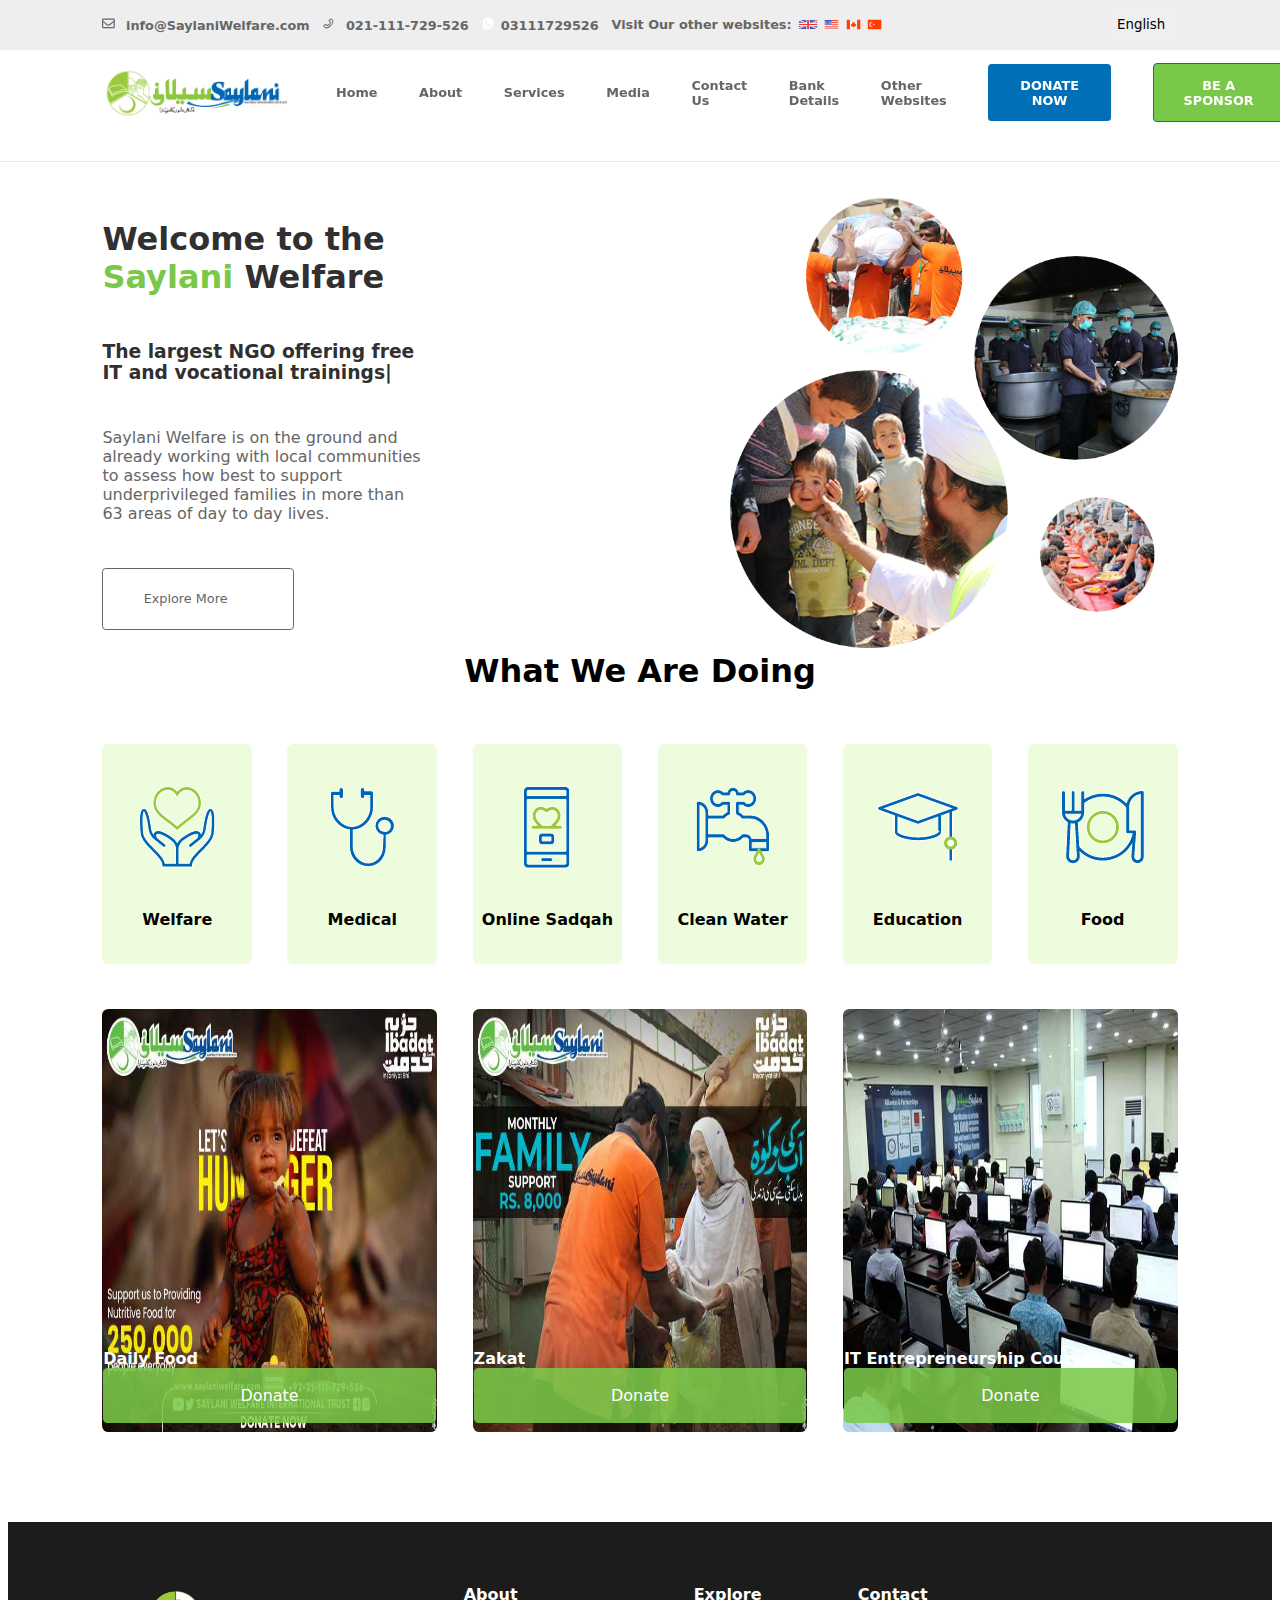
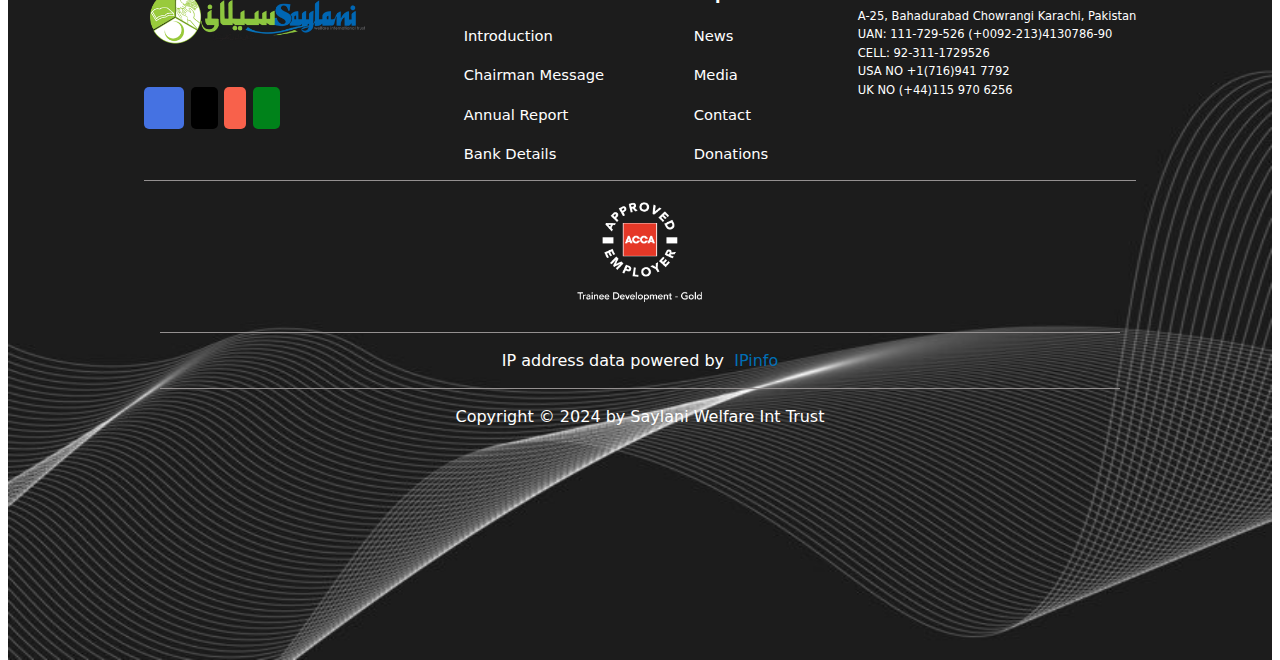
<file: index.html>
<!DOCTYPE html>
<html lang="en">

<head>
    <meta charset="UTF-8">
    <meta name="viewport" content="width=device-width, initial-scale=1.0">
    <title>Saylani Welfare Trust</title>
    <link rel="shortcut icon" href="./img/favicon-smit.png" type="image/x-icon">
    <link rel="stylesheet" href="./style.css">
    <link rel="stylesheet" href="https://cdnjs.cloudflare.com/ajax/libs/font-awesome/6.5.1/css/all.min.css"
        integrity="sha512-DTOQO9RWCH3ppGqcWaEA1BIZOC6xxalwEsw9c2QQeAIftl+Vegovlnee1c9QX4TctnWMn13TZye+giMm8e2LwA=="
        crossorigin="anonymous" referrerpolicy="no-referrer" />
</head>

<body>
    <header>
        <nav>
            <div class="t-nav-l">
                <div class="t-nav">
                    <ol>
                        <li><a href="#"><svg stroke="currentColor" fill="currentColor" stroke-width="0"
                                    viewBox="0 0 512 512" class="envelop" height="1em" width="1em"
                                    xmlns="http://www.w3.org/2000/svg">
                                    <path
                                        d="M464 64H48C21.49 64 0 85.49 0 112v288c0 26.51 21.49 48 48 48h416c26.51 0 48-21.49 48-48V112c0-26.51-21.49-48-48-48zm0 48v40.805c-22.422 18.259-58.168 46.651-134.587 106.49-16.841 13.247-50.201 45.072-73.413 44.701-23.208.375-56.579-31.459-73.413-44.701C106.18 199.465 70.425 171.067 48 152.805V112h416zM48 400V214.398c22.914 18.251 55.409 43.862 104.938 82.646 21.857 17.205 60.134 55.186 103.062 54.955 42.717.231 80.509-37.199 103.053-54.947 49.528-38.783 82.032-64.401 104.947-82.653V400H48z">
                                    </path>
                                </svg> info@SaylaniWelfare.com</a></li>
                        <li><a href="#"><svg stroke="currentColor" fill="currentColor" stroke-width="0"
                                    viewBox="0 0 1024 1024" class="Phone" height="1em" width="1em"
                                    xmlns="http://www.w3.org/2000/svg">
                                    <path
                                        d="M877.1 238.7L770.6 132.3c-13-13-30.4-20.3-48.8-20.3s-35.8 7.2-48.8 20.3L558.3 246.8c-13 13-20.3 30.5-20.3 48.9 0 18.5 7.2 35.8 20.3 48.9l89.6 89.7a405.46 405.46 0 0 1-86.4 127.3c-36.7 36.9-79.6 66-127.2 86.6l-89.6-89.7c-13-13-30.4-20.3-48.8-20.3a68.2 68.2 0 0 0-48.8 20.3L132.3 673c-13 13-20.3 30.5-20.3 48.9 0 18.5 7.2 35.8 20.3 48.9l106.4 106.4c22.2 22.2 52.8 34.9 84.2 34.9 6.5 0 12.8-.5 19.2-1.6 132.4-21.8 263.8-92.3 369.9-198.3C818 606 888.4 474.6 910.4 342.1c6.3-37.6-6.3-76.3-33.3-103.4zm-37.6 91.5c-19.5 117.9-82.9 235.5-178.4 331s-213 158.9-330.9 178.4c-14.8 2.5-30-2.5-40.8-13.2L184.9 721.9 295.7 611l119.8 120 .9.9 21.6-8a481.29 481.29 0 0 0 285.7-285.8l8-21.6-120.8-120.7 110.8-110.9 104.5 104.5c10.8 10.8 15.8 26 13.3 40.8z">
                                    </path>
                                </svg> 021-111-729-526</a></li>
                        <li><a href="#" class="wt"><img src="./img/wattsapp.svg" alt="wattsapp.svg ">03111729526
                            </a></li>
                        <li><a href="#"><span>Visit Our other websites: <img src="./img/uk-f.png" alt="uk-f.png"
                                        width="20px" height="15px"><img src="./img/usa-f.png" alt="uk-f.png"
                                        width="15px"><img src="./img/canada-f.png" width="15px" alt="uk-f.png"><img
                                        src="./img/turkey-f.png" alt="uk-f.png" width="15px"></span></a></li>
                    </ol>
                    <div class="drop-d"><select name="lang" id="lang">
                            <option value="english">English</option>
                            <option value="urdu">اردو</option>
                            <option value="Türkiye">Türkiye</option>
                        </select></div>
                </div>
            </div>
            <div class="b-nav">
                <div class="b-nav-item">
                    <img src="./img/saylani-logo.png" alt="saylani-logo.png">
                    <a href="#">Home</a>
                    <a href="#">About</a>
                    <a href="#">Services</a>
                    <a href="#">Media</a>
                    <a href="#">Contact Us</a>
                    <a href="#">Bank Details</a>
                    <a href="#">Other Websites</a>
                    <a href="#" class="d-n">DONATE NOW</a>
                    <a href="#" class="b-s">BE A SPONSOR</a>
                    <div class="br"><img src="./img/bars-removebg-preview.png" alt="bars.png"></div>
                </div>
            </div>
        </nav>
    </header>
    <!-- hero start  -->
    <div class="hero">
        <div class="hero-item">
            <div class="l">
                <h1>Welcome to the
                    <span>Saylani</span> Welfare
                </h1>
                <h3>The largest NGO offering free IT and vocational trainings|</h3>
                <p>Saylani Welfare is on the ground and already working with local communities to assess how best to
                    support
                    underprivileged families in more than 63 areas of day to day lives.</p>
                <div class="btn"><a href="#">Explore More</a><i class="fa-solid fa-arrow-right-long"></i></div>
            </div>
            <div class="r"><img src="./img/hero-img.png" alt="hero-img.png"></div>
        </div>
    </div>
    <!-- hero end -->
    <!-- <section>2 -->
    <div class="sec-2">
        <h1>What We Are Doing</h1>
        <div class="c-cont">
            <div class="card">
                <div class="img" style="background-image: url(./img/s2i1.png);"></div>
                <div class="ti">
                    <h4>Welfare</h4>
                </div>
            </div>

            <div class="card">
                <div class="img" style="background-image: url(./img/s2i2.png);"></div>
                <div class="ti">
                    <h4>Medical</h4>
                </div>
            </div>

            <div class="card">
                <div class="img" style="background-image: url(./img/s2i3.png);"></div>
                <div class="ti">
                    <h4>Online Sadqah</h4>
                </div>
            </div>

            <div class="card">
                <div class="img" style="background-image: url(./img/s2i4.png);"></div>
                <div class="ti">
                    <h4>Clean Water
                    </h4>
                </div>
            </div>

            <div class="card">
                <div class="img" style="background-image: url(./img/s2i5.png);"></div>
                <div class="ti">
                    <h4>Education</h4>
                </div>
            </div>

            <div class="card">
                <div class="img" style="background-image: url(./img/s2i6.png);"></div>
                <div class="ti">
                    <h4>Food</h4>
                </div>
            </div>


        </div>
    </div>
    <!-- </section>2 -->

    <!-- <section>3 -->
    <div class="sec-3">
        <div class="c-3-c-cont">
            <a href="#" class="card" style="background-image: url(./img/s-3i1.jpg);">
                <div class="c-dtl">
                    <h4>Daily Food</h4>
                    <p>Donate</p>
                </div>
            </a>

            <a href="#" class="card" style="background-image: url(./img/s-3i2.jpg);">
                <div class="c-dtl">
                    <h4>Zakat</h4>
                    <p>Donate</p>
                </div>
            </a>

            <a href="#" class="card" style="background-image: url(./img/s-3i3.jpg);">
                <div class="c-dtl">
                    <h4>IT Entrepreneurship Courses</h4>
                    <p>Donate</p>
                </div>
            </a>


        </div>
    </div>
    <!-- </section>3 -->

    <!-- <footer> -->
    <footer style="background-image: url(./img/footer\ bg\ img.jpg);">
        <div class="ft-con">
            <div class="one">
                <div class="one-1">
                    <div class="logo"><img src="./img/saylani-logo.png" alt="img/saylani-logo.png"></div>
                    <div class="soc">
                        <a href="#" class="fb"><i class="fa-brands fa-facebook-f"></i></a>
                        <a href="#" class="x"><i class="fa-brands fa-x-twitter"></i></a>
                        <a href="#" class="yt"><i class="fa-brands fa-youtube"></i></a>
                        <a href="#" class="wta"><i class="fa-brands fa-whatsapp"></i></a>
                    </div>
                </div>
                <div class="one-2">
                    <h3>About</h3>
                    <a href="#">Introduction</a>
                    <a href="#">Chairman Message</a>
                    <a href="#">Annual Report</a>
                    <a href="#">Bank Details</a>
                </div>
                <div class="one-3">
                    <h3>Explore</h3>
                    <a href="#">News</a>
                    <a href="#">Media</a>
                    <a href="#">Contact</a>
                    <a href="#">Donations</a>
                </div>
                <div class="one-4">
                    <h3>Contact</h3>
                    <p>A-25, Bahadurabad Chowrangi Karachi, Pakistan</p>
                    <p>UAN: 111-729-526 (+0092-213)4130786-90</p>
                    <p>CELL: 92-311-1729526</p>
                    <p>USA NO +1(716)941 7792</p>
                    <p>UK NO (+44)115 970 6256</p>
                </div>
            </div>
            <div class="two">
                <div class="img"><img src="./img/footer-img-2.png" alt="footer-img-2.png"></div>
            </div>
            <div class="three">
                <p>IP address data powered by&nbsp;<span> IPinfo</span></p>
            </div>
            <div class="four">
                <p>Copyright © 2024 by Saylani Welfare Int Trust</p>
            </div>
        </div>
    </footer>
    <!-- </footer> -->
    <script>alert("For better experience open web\n Responsive for L-mobile & small mobile as well\n I would appreciate your opinion to make this better")</script>
</body>

</html>
</file>
<file: style.css>
* {
  padding: 0px;
  margin: 0px;
  box-sizing: border-box;
  font-family: system-ui, -apple-system, BlinkMacSystemFont, "Segoe UI", Roboto,
    Oxygen, Ubuntu, Cantarell, "Open Sans", "Helvetica Neue", sans-serif;
  /* overflow-x: hidden;git ggggg */
}

header {
  width: 100vw;
  background-color: #fff;
  border-bottom: 1px solid #eceaea;
  font-size: 1vw;
  position: fixed;
  top: 0;
  height: 18vh;
}

@media screen and (max-width: 425px) {
  header {
    position: static;
  }
}

@media screen and (max-width: 768px) {
  header {
    height: 22vh;
  }
}

@media screen and (max-width: 425px) {
  header {
    height: 33vh;
  }
}

@media screen and (max-width: 320px) {
  header {
    height: 35vh;
  }
}

header > nav {
}

header > nav > .t-nav-l {
  background-color: #eee;
}

header > nav > .t-nav-l > .t-nav {
  width: 84vw;
  margin: 0 auto;
  display: flex;
  justify-content: space-between;
  align-items: center;
  height: 5.5vh;
  font-size: 1vw;
  font-weight: 600;
}

@media screen and (max-width: 768px) {
  header > nav > .t-nav-l > .t-nav {
    font-size: 1.6vw;
    width: 90vw;
  }
}

@media screen and (max-width: 425px) {
  header > nav > .t-nav-l > .t-nav {
    width: 95vw;
    height: 20vh;
    font-size: 3vw;
  }
}

@media screen and (max-width: 320px) {
  header > nav > .t-nav-l > .t-nav {
    width: 95vw;
    height: 20vh;
    font-size: 4.5vw;
  }
}

header > nav > .t-nav-l > .t-nav > ol {
  display: flex;
  gap: 1vw;
}

@media screen and (max-width: 425px) {
  header > nav > .t-nav-l > .t-nav > ol {
    display: flex;
    flex-direction: column;
  }
}

@media screen and (max-width: 320px) {
  header > nav > .t-nav-l > .t-nav > ol {
    display: flex;
    flex-direction: column;
  }
}

header > nav > .t-nav-l > .t-nav > ol > li {
  list-style: none;
}

header > nav > .t-nav-l > .t-nav > ol > li > a {
  text-decoration: none;
  color: #666666;
  font-size: 1vw;
}

@media screen and (max-width: 768px) {
  header > nav > .t-nav-l > .t-nav > ol > li > a {
    font-size: 1.64vw;
  }
}

@media screen and (max-width: 425px) {
  header > nav > .t-nav-l > .t-nav > ol > li > a {
    font-size: 3vw;
  }
}

@media screen and (max-width: 320px) {
  header > nav > .t-nav-l > .t-nav > ol > li > a {
    font-size: 5vw;
  }
}
/* ------------- */
header > nav > .t-nav-l > .t-nav > ol > li > a > svg {
  margin-right: 0.5vw;
}

header > nav > .t-nav-l > .t-nav > ol > li > a > svg > path {
}
/* ------------------- */

header > nav > .t-nav-l > .t-nav > ol > li > a > .envelop {
}

header > nav > .t-nav-l > .t-nav > ol > li > a > .Phone {
}

header > nav > .t-nav-l > .t-nav > ol > li > a > img {
  margin-right: 0.5vw;
  width: 1vw;
  background-color: transparent;
  color: transparent;
}

@media screen and (max-width: 425px) {
  header > nav > .t-nav-l > .t-nav > ol > li > a > img {
    width: 5vw;
  }
}

@media screen and (max-width: 320px) {
  header > nav > .t-nav-l > .t-nav > ol > li > a > img {
    width: 5vw;
  }
}

header > nav > .t-nav-l > .t-nav > ol > li > a > span {
  display: flex;
  align-items: center;
  gap: 0.5vw;
}

header > nav > .t-nav-l > .t-nav > ol > li > a > span > img {
}

header > nav > .t-nav-l > .t-nav > .drop-d {
}

header > nav > .t-nav-l > .t-nav > .drop-d > #lang {
  border: none;
  outline: none;
  appearance: none;
  padding: 0.9vw;
}

header > nav > .t-nav-l > .t-nav > .drop-d > #lang > option {
  border: none;
  outline: none;
}

.b-nav {
}

.b-nav > .b-nav-item {
  width: 84vw;
  margin: auto;
  display: flex;
  align-items: center;
  column-gap: 3.25vw;
  margin-top: 1.5vh;
  margin-bottom: 1.5vh;
  font-weight: 600;
  justify-content: space-between;
}

.b-nav > .b-nav-item > img {
  width: 15vw;
}

@media screen and (max-width: 768px) {
  .b-nav > .b-nav-item > img {
    width: 30vw;
  }
}

@media screen and (max-width: 425px) {
  .b-nav > .b-nav-item > img {
    width: 40vw;
  }
}

@media screen and (max-width: 320px) {
  .b-nav > .b-nav-item > img {
    width: 60vw;
  }
}

.b-nav > .b-nav-item > a {
  text-decoration: none;
  color: #666666;
}

@media screen and (max-width: 768px) {
  .b-nav > .b-nav-item > a {
    display: none;
  }
}

@media screen and (max-width: 425px) {
  .b-nav > .b-nav-item > a {
    display: none;
  }
}

@media screen and (max-width: 320px) {
  .b-nav > .b-nav-item > a {
    display: none;
  }
}

.b-nav > .b-nav-item > .d-n {
  background-color: #006fb7;
  color: #fff;
  padding: 1.5vh 2.5vw;
  text-align: center;
  border-radius: 0.3vw;
  border: none;
}

.b-nav > .b-nav-item > .b-s {
  background-color: #7ac849;
  color: #fff;
  padding: 1.5vh 2.35vw;
  text-align: center;
  border-radius: 0.3vw;
  border: 1px solid #006fb7;
}

.b-nav > .b-nav-item > .br {
  display: none;
}

@media screen and (max-width: 768px) {
  .b-nav > .b-nav-item > .br {
    display: block;
  }
  .b-nav > .b-nav-item > .br > img {
    width: 7vw;
    border: 1px solid #666666;
  }
}

@media screen and (max-width: 425px) {
  .b-nav > .b-nav-item > .br {
    display: block;
  }
  .b-nav > .b-nav-item > .br > img {
    width: 12vw;
    border: 1px solid #666666;
  }
}

@media screen and (max-width: 320px) {
  .b-nav > .b-nav-item > .br {
    display: block;
  }
  .b-nav > .b-nav-item > .br > img {
    width: 18vw;
    border: 1px solid #666666;
  }
}

/* <!-- hero start  --> */

.hero {
}

.hero > .hero-item {
  width: 84vw;
  margin: 22vh auto 0 auto;
  display: flex;
  align-items: center;
  justify-content: space-between;
}

@media screen and (max-width: 768px) {
  .hero > .hero-item {
    margin-top: 24vh;
  }
}

@media screen and (max-width: 425px) {
  .hero > .hero-item {
    margin-top: 5vh;
  }
}

.hero > .hero-item > .l {
  width: 25vw;
  display: flex;
  flex-direction: column;
  row-gap: 5vh;
}

@media screen and (max-width: 425px) {
  .hero > .hero-item > .l {
    width: 100vw;
  }
}

.hero > .hero-item > .l > h1 {
  color: #312f2f;
}

.hero > .hero-item > .l > h1 > span {
  color: #7ac849;
}

.hero > .hero-item > .l > h3 {
  color: #312f2f;
}

.hero > .hero-item > .l > p {
}

.hero > .hero-item > .l > p {
  color: #666666;
}

.hero > .hero-item > .l > .btn {
  display: flex;
  column-gap: 2vw;
  border: 1px solid #666666;
  /* align-content: center; */
  justify-content: center;
  padding: 2.5vh 1vw;
  width: 15vw;
  border-radius: 0.3vw;
}

@media screen and (max-width: 768px) {
  .hero > .hero-item > .l > .btn {
    width: 18vw;
  }
}

@media screen and (max-width: 425px) {
  .hero > .hero-item > .l > .btn {
    width: 35vw;
  }
}

@media screen and (max-width: 320px) {
  .hero > .hero-item > .l > .btn {
    width: 40vw;
  }
}

.hero > .hero-item > .l > .btn > a {
  text-decoration: none;
  color: #666666;
  font-size: 1vw;
  text-align: center;
}

@media screen and (max-width: 768px) {
  .hero > .hero-item > .l > .btn > a {
    font-size: 1.75vw;
  }
}

@media screen and (max-width: 425px) {
  .hero > .hero-item > .l > .btn > a {
    font-size: 3vw;
  }
}

@media screen and (max-width: 425px) {
  .hero > .hero-item > .l > .btn > a {
    font-size: 3.75vw;
  }
}

.hero > .hero-item > .l > .btn > .fa-arrow-right-long {
  color: #666666;
  margin-top: 0.5vh;
  text-align: center;
}

.hero > .hero-item > .r {
}

.hero > .hero-item > .r > img {
  width: 35vw;
}

@media screen and (max-width: 425px) {
  .hero > .hero-item > .r > img {
    display: none;
  }
}
/* <!-- hero end --> */

/* <!-- <section>2 --> */
.sec-2 {
  width: 84vw;
  margin: auto;
}

.sec-2 > h1 {
  text-align: center;
}

.sec-2 > .c-cont {
  display: flex;
  /* row-gap: 1vh; */
  /* column-gap: 2vw; */
  justify-content: space-between;
  margin-top: 6vh;
}

@media screen and (max-width: 768px) {
  .sec-2 > .c-cont {
    flex-wrap: wrap;
    row-gap: 7vh;
    /* column-gap: 1vw; */
  }
}

@media screen and (max-width: 425px) {
   {
  }
}

.sec-2 > .c-cont > .card {
}

.sec-2 > .c-cont > .card > .img {
  width: 11.7vw;
  height: 18.5vh;
  background-repeat: no-repeat;
  background-color: #edfcdd;
  background-position: center;
  border-top-left-radius: 0.5vw;
  border-top-right-radius: 0.5vw;
}

@media screen and (max-width: 768px) {
  .sec-2 > .c-cont > .card > .img {
    width: 26.2vw;
    height: 30.5vh;
  }
}

@media screen and (max-width: 425px) {
  .sec-2 > .c-cont > .card > .img {
    width: 83.2vw;
    border-top-left-radius: 3vw;
    border-top-right-radius: 3vw;
  }
}

.sec-2 > .c-cont > .card > .ti {
}

.sec-2 > .c-cont > .card > .ti > h4 {
  background-color: #edfcdd;
  text-align: center;
  width: 11.7vw;
  height: 6vh;
  border-bottom-left-radius: 0.5vw;
  border-bottom-right-radius: 0.5vw;
}

@media screen and (max-width: 768px) {
  .sec-2 > .c-cont > .card > .ti > h4 {
    width: 26.2vw;
    height: 7vh;
  }
}

@media screen and (max-width: 425px) {
  .sec-2 > .c-cont > .card > .ti > h4 {
    width: 83.2vw;

    border-bottom-left-radius: 3vw;
    border-bottom-right-radius: 3vw;
  }
}
/* <!-- </section>2 --> */

/* <section>3 */
.sec-3 {
  width: 84vw;
  margin: auto;
  margin-top: 5vh;
}

.sec-3 > .c-3-c-cont {
  display: flex;
  column-gap: 4vh;
}

@media screen and (max-width: 768px) {
  .sec-3 > .c-3-c-cont {
    flex-wrap: wrap;
    justify-content: space-between;
    row-gap: 2vw;
  }
}

@media screen and (max-width: 425px) {
  .sec-3 > .c-3-c-cont {
    justify-content: center;
    flex-wrap: wrap;
  }
}

@media screen and (max-width: 320px) {
  .sec-3 > .c-3-c-cont {
    flex-wrap: wrap;
  }
}

.sec-3 > .c-3-c-cont > .card {
  height: 47vh;
  display: block;
  width: 62vh;
  background-repeat: no-repeat;
  background-position: center;
  display: flex;
  flex-direction: column;
  justify-content: flex-end;
  text-decoration: none;
  color: #fff;
  border-radius: 0.5vw;
  background-size: 100% 100%;
}

@media screen and (max-width: 768px) {
  .sec-3 > .c-3-c-cont > .card {
    width: 40vw;
  }
}

@media screen and (max-width: 425px) {
  .sec-3 > .c-3-c-cont > .card {
    width: 83vw;
  }
}

@media screen and (max-width: 320px) {
  .sec-3 > .c-3-c-cont > .card {
    width: 84vw;
    border-radius: 1vw;
  }
}

.sec-3 > .c-3-c-cont > .card > .c-dtl {
  display: flex;
  flex-direction: column;
  align-content: center;
  width: 26vw;
  margin: 0 auto;
  margin-bottom: 1vh;
}

@media screen and (max-width: 768px) {
  .sec-3 > .c-3-c-cont > .card > .c-dtl {
    width: 37vw;
  }
}

@media screen and (max-width: 425px) {
  .sec-3 > .c-3-c-cont > .card > .c-dtl {
    width: 81vw;
  }
}

@media screen and (max-width: 320px) {
  .sec-3 > .c-3-c-cont > .card > .c-dtl {
  }
}

.sec-3 > .c-3-c-cont > .card > .c-dtl > h4 {
}

.sec-3 > .c-3-c-cont > .card > .c-dtl > p {
  background-color: hsla(97, 54%, 54%, 0.871);
  text-align: center;
  padding-top: 2vh;
  padding-bottom: 2vh;
  border-radius: 0.35vw;
}

/* </section>3 */

/* <footer> */
footer {
  background-size: 100% 100%;
  width: 98.7vw;
  height: 82vh;
  margin: auto;
  background-repeat: no-repeat;
  background-position: center;
  margin-top: 5vh;
  color: #666666;
}

@media screen and (max-width: 425px) {
  footer {
    height: 190vh;
  }
}

@media screen and (max-width: 380px) {
  footer {
    height: 170vh;
  }
}

@media screen and (max-width: 320px) {
  footer {
    height: 218vh;
  }
}

@media screen and (max-width: 180px) {
  footer {
    height: 150vh;
  }
}

@media screen and (max-width: 150px) {
  footer {
    height: 100%;
  }
}

footer p,
footer h3,
footer a {
  text-decoration: none;
  color: #fff;
}

footer > .ft-con {
  width: 84vw;
  margin: 0 auto;
  margin-top: 10vh;
  display: flex;
  flex-direction: column;
  align-items: center;
  padding-top: 7vh;
}

@media screen and (max-width: 425px) {
  footer > .ft-con {
  }
}

footer > .ft-con > .one {
  display: flex;
  column-gap: 7vw;
  border-bottom: 1px solid #949090;
  padding-bottom: 2vh;
}

@media screen and (max-width: 425px) {
  footer > .ft-con > .one {
    flex-direction: column;
    align-items: center;
    row-gap: 2vh;
  }
}

footer > .ft-con > .one > .one-1 {
  display: flex;
  flex-direction: column;
  row-gap: 5vh;
}

@media screen and (max-width: 425px) {
  footer > .ft-con > .one > .one-1 {
    align-items: center;
  }
}

footer > .ft-con > .one > .one-1 > .logo {
  display: flex;
}

footer > .ft-con > .one > .one-1 > .logo > img {
  width: 18vw;
}

@media screen and (max-width: 768px) {
  footer > .ft-con > .one > .one-1 > .logo > img {
    width: 33vw;
  }
}

@media screen and (max-width: 425px) {
  footer > .ft-con > .one > .one-1 > .logo > img {
    width: 75vw;
  }
}

@media screen and (max-width: 320px) {
  footer > .ft-con > .one > .one-1 > .logo > img {
    width: 82vw;
  }
}

footer > .ft-con > .one > .one-1 > .soc {
  display: flex;
  column-gap: 0.5vw;
}

@media screen and (max-width: 768px) {
  footer > .ft-con > .one > .one-1 > .soc {
    column-gap: 1vw;
  }
}

@media screen and (max-width: 425px) {
  footer > .ft-con > .one > .one-1 > .soc {
    column-gap: 3vw;
  }
}

@media screen and (max-width: 320px) {
  footer > .ft-con > .one > .one-1 > .soc {
    column-gap: 2vw;
  }
}

footer > .ft-con > .one > .one-1 > .soc > .fb {
}

footer > .ft-con > .one > .one-1 > .soc > .fb > .fa-facebook-f {
  font-size: 2vw;
  background-color: rgb(69 114 226);
  padding: 0.5vw 2.25vh;
  border-radius: 5px;
}

@media screen and (max-width: 768px) {
  footer > .ft-con > .one > .one-1 > .soc > .fb > .fa-facebook-f {
    padding: 1.3vw 2.1vw;
    font-size: 3.25vw;
  }
}

@media screen and (max-width: 425px) {
  footer > .ft-con > .one > .one-1 > .soc > .fb > .fa-facebook-f {
    font-size: 7.25vw;
    padding: 2.3vw 3.5vw;
  }
}

@media screen and (max-width: 320px) {
  footer > .ft-con > .one > .one-1 > .soc > .fb > .fa-facebook-f {
    font-size: 8.25vw;
    padding: 3.3vw 5.5vw;
  }
}

footer > .ft-con > .one > .one-1 > .soc > .x {
}

footer > .ft-con > .one > .one-1 > .soc > .x > .fa-x-twitter {
  font-size: 2vw;
  background-color: rgb(0 0 0);
  padding: 0.5vw 1.5vh;
  border-radius: 5px;
}

@media screen and (max-width: 768px) {
  footer > .ft-con > .one > .one-1 > .soc > .x > .fa-x-twitter {
    padding: 1.3vw 2.3vh;
    font-size: 3.25vw;
  }
}

@media screen and (max-width: 425px) {
  footer > .ft-con > .one > .one-1 > .soc > .x > .fa-x-twitter {
    font-size: 7.25vw;
    padding: 2.3vw 3.1vw;
  }
}

@media screen and (max-width: 320px) {
  footer > .ft-con > .one > .one-1 > .soc > .x > .fa-x-twitter {
    font-size: 8.25vw;
    padding: 3.3vw 4.5vw;
  }
}

footer > .ft-con > .one > .one-1 > .soc > .yt {
}

footer > .ft-con > .one > .one-1 > .soc > .yt > .fa-youtube {
  font-size: 2vw;
  background-color: rgb(248 97 75);
  padding: 0.5vw 1.25vh;
  border-radius: 5px;
}

@media screen and (max-width: 768px) {
  footer > .ft-con > .one > .one-1 > .soc > .yt > .fa-youtube {
    padding: 1.3vw 2.3vh;
    font-size: 3.25vw;
  }
}

@media screen and (max-width: 425px) {
  footer > .ft-con > .one > .one-1 > .soc > .yt > .fa-youtube {
    font-size: 7.25vw;
    padding: 2.3vw 3.1vw;
  }
}

@media screen and (max-width: 320px) {
  footer > .ft-con > .one > .one-1 > .soc > .yt > .fa-youtube {
    font-size: 8.25vw;
    padding: 3.3vw 4.5vw;
  }
}

footer > .ft-con > .one > .one-1 > .soc > .wta {
}

footer > .ft-con > .one > .one-1 > .soc > .wta > .fa-whatsapp {
  font-size: 2vw;
  background-color: #00821a;
  padding: 0.5vw 1.5vh;
  border-radius: 5px;
}

@media screen and (max-width: 768px) {
  footer > .ft-con > .one > .one-1 > .soc > .wta > .fa-whatsapp {
    padding: 1.3vw 2.3vh;
    font-size: 3.25vw;
  }
}

@media screen and (max-width: 425px) {
  footer > .ft-con > .one > .one-1 > .soc > .wta > .fa-whatsapp {
    font-size: 7.25vw;
    padding: 2.3vw 3.1vw;
  }
}

@media screen and (max-width: 320px) {
  footer > .ft-con > .one > .one-1 > .soc > .wta > .fa-whatsapp {
    font-size: 8.25vw;
    padding: 3.3vw 4.5vw;
  }
}

footer > .ft-con > .one > .one-2 {
  display: flex;
  flex-direction: column;
  row-gap: 2.5vh;
}

footer > .ft-con > .one > .one-2 > h3 {
  font-size: 1.25vw;
}

@media screen and (max-width: 768px) {
  footer > .ft-con > .one > .one-2 > h3 {
    font-size: 1.6vw;
  }
}

@media screen and (max-width: 425px) {
  footer > .ft-con > .one > .one-2 > h3 {
    font-size: 4.1vw;
  }
}

@media screen and (max-width: 320px) {
  footer > .ft-con > .one > .one-2 > h3 {
    font-size: 6vw;
  }
}

footer > .ft-con > .one > .one-2 > a {
  font-size: 1.15vw;
}

@media screen and (max-width: 768px) {
  footer > .ft-con > .one > .one-2 > a {
    font-size: 1.35vw;
  }
}

@media screen and (max-width: 425px) {
  footer > .ft-con > .one > .one-2 > a {
    font-size: 3vw;
  }
}

@media screen and (max-width: 320px) {
  footer > .ft-con > .one > .one-2 > a {
    font-size: 5vw;
  }
}

footer > .ft-con > .one > .one-3 {
  display: flex;
  flex-direction: column;
  row-gap: 2.5vh;
}

footer > .ft-con > .one > .one-3 > h3 {
  font-size: 1.25vw;
}

@media screen and (max-width: 768px) {
  footer > .ft-con > .one > .one-3 > h3 {
    font-size: 1.6vw;
  }
}

@media screen and (max-width: 425px) {
  footer > .ft-con > .one > .one-3 > h3 {
    font-size: 4.1vw;
  }
}

@media screen and (max-width: 320px) {
  footer > .ft-con > .one > .one-3 > h3 {
    font-size: 6vw;
  }
}

footer > .ft-con > .one > .one-3 > a {
  font-size: 1.15vw;
}

@media screen and (max-width: 768px) {
  footer > .ft-con > .one > .one-3 > a {
    font-size: 1.35vw;
  }
}

@media screen and (max-width: 425px) {
  footer > .ft-con > .one > .one-3 > a {
    font-size: 3vw;
  }
}

@media screen and (max-width: 320px) {
  footer > .ft-con > .one > .one-3 > a {
    font-size: 5vw;
  }
}

footer > .ft-con > .one > .one-4 {
  display: flex;
  flex-direction: column;
  row-gap: 0.5vh;
}

footer > .ft-con > .one > .one-4 > h3 {
  font-size: 1.25vw;
}

@media screen and (max-width: 768px) {
  footer > .ft-con > .one > .one-4 > h3 {
    font-size: 1.5vw;
  }
}

@media screen and (max-width: 425px) {
  footer > .ft-con {
    text-align: center;
  }
}

@media screen and (max-width: 425px) {
  footer > .ft-con > .one > .one-4 > h3 {
    font-size: 4.1vw;
  }
}

@media screen and (max-width: 320px) {
  footer > .ft-con > .one > .one-4 > h3 {
    font-size: 6vw;
  }
}

footer > .ft-con > .one > .one-4 > p {
  font-size: 0.9vw;
}

@media screen and (max-width: 768px) {
  footer > .ft-con > .one > .one-4 > p {
    font-size: 1.25vw;
  }
}

@media screen and (max-width: 425px) {
  footer > .ft-con > .one > .one-4 > p {
    text-align: center;
    font-size: 3vw;
  }
}

@media screen and (max-width: 320px) {
  footer > .ft-con > .one > .one-4 > p {
    /* text-align: center; */
    font-size: 5vw;
  }
}

footer > .ft-con > .two {
  padding-top: 2vh;
  padding-bottom: 2vh;
  border-bottom: 1px solid #949090;
  display: flex;
  width: 75vw;
  align-items: center;
  justify-content: center;
}

footer > .ft-con > .two > .img {
}

footer > .ft-con > .two > .img > img {
  width: 14vw;
}

@media screen and (max-width: 768px) {
  footer > .ft-con > .two > .img > img {
    width: 25vw;
  }
}

@media screen and (max-width: 425px) {
  footer > .ft-con > .two > .img > img {
    width: 60vw;
  }
}

@media screen and (max-width: 320px) {
  footer > .ft-con > .two > .img > img {
    width: 80vw;
  }
}

footer > .ft-con > .three {
  padding-top: 2vh;
  padding-bottom: 2vh;
  border-bottom: 1px solid #949090;
  display: flex;
  width: 75vw;
  align-items: center;
  justify-content: center;
}

footer > .ft-con > .three > p {
  font-size: 1.25vw;
}

@media screen and (max-width: 768px) {
  footer > .ft-con > .three > p {
    font-size: 2vw;
  }
}

@media screen and (max-width: 425px) {
  footer > .ft-con > .three > p {
    font-size: 3vw;
  }
}

@media screen and (max-width: 320px) {
  footer > .ft-con > .three > p {
    font-size: 6.5vw;
  }
}

footer > .ft-con > .three > p > span {
  font-size: 1.25vw;
  color: #006fb7;
}

@media screen and (max-width: 768px) {
  footer > .ft-con > .three > p > span {
    font-size: 2vw;
  }
}

@media screen and (max-width: 425px) {
  footer > .ft-con > .three > p > span {
    font-size: 4vw;
  }
}

@media screen and (max-width: 320px) {
  footer > .ft-con > .three > p > span {
    font-size: 6.5vw;
  }
}

footer > .ft-con > .four {
  padding-top: 2vh;
  padding-bottom: 2vh;
  display: flex;
  width: 75vw;
  align-items: center;
  justify-content: center;
}

footer > .ft-con > .four > p {
  font-size: 1.25vw;
}
@media screen and (max-width: 768px) {
  footer > .ft-con > .four > p {
    font-size: 2vw;
  }
}

@media screen and (max-width: 425px) {
  footer > .ft-con > .four > p {
    font-size: 3vw;
  }
}

@media screen and (max-width: 320px) {
  footer > .ft-con > .four > p {
    font-size: 6vw;
  }
}
/* </footer> */
</file>
